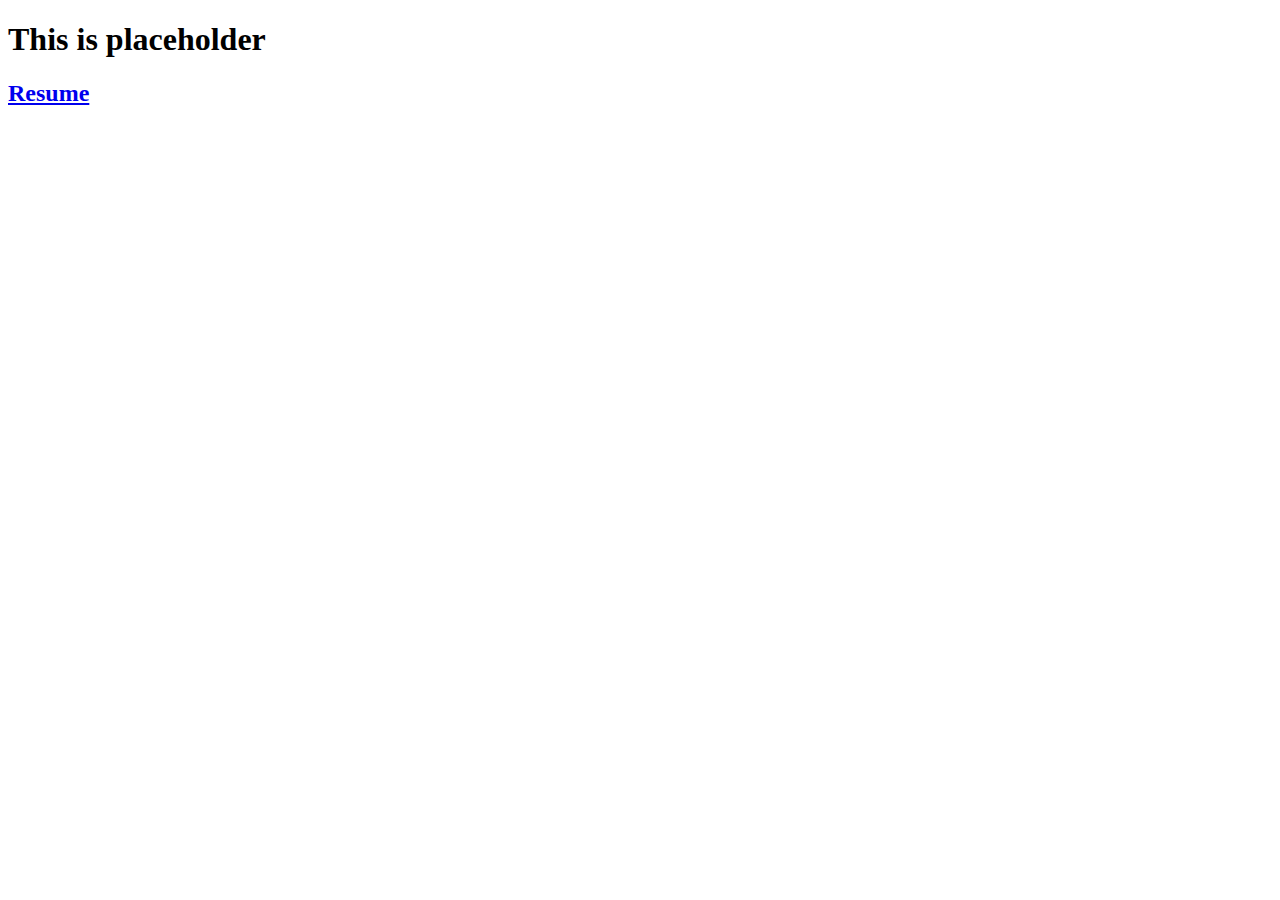
<file: index.html>
<!DOCTYPE html>
<html lang="en">
<head>
  <meta charset="UTF-8">
  <title>My Portfolio</title>
</head>
<body>
  <h1>This is placeholder</h1>
  <h2><a href="./html/resume.html">Resume</h2>
</body>
</html>
</file>
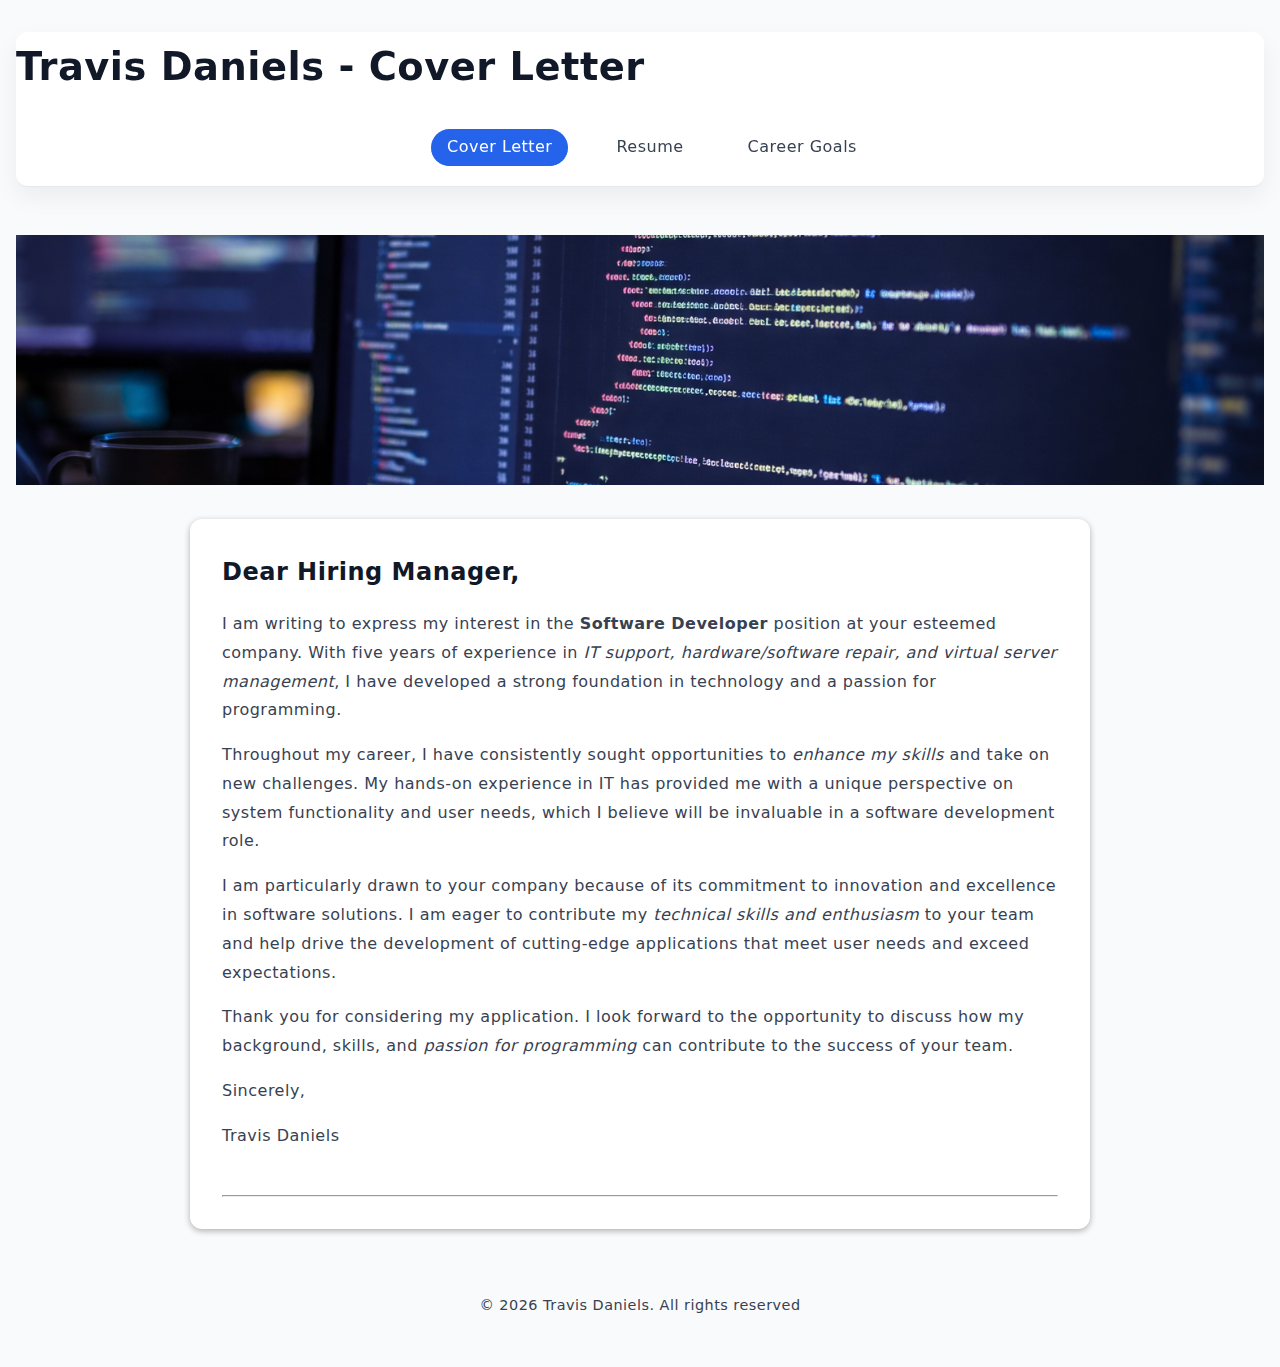
<file: html/cover-letter.html>
<!DOCTYPE html>
<html lang="en">
<head>
    <meta charset="UTF-8">
    <meta name="viewport" content="width=device-width, initial-scale=1.0">
    <title>Travis Daniels - Cover Letter</title>
    <link rel="stylesheet" href="../css/style.css">
        <style>
        .banner-image {
            width: 100%;
            height: 250px;
            object-fit: cover;
            border-radius: 0;
            margin-bottom: 1.5rem;
        }
    </style>
</head>

<body>

    <header>
        <h1>Travis Daniels - Cover Letter</h1>
        <nav>
            <ul class="nav-menu">
                <li><a href="cover-letter.html" class="active">Cover Letter</a></li>
                <li><a href="resume.html">Resume</a></li>
                <li><a href="career-goals.html">Career Goals</a></li> 
            </ul>
        </nav>
    </header>

<!-- Full width banner -->
<img src="../images/coding-image.png" alt="Computer screen with code" class="banner-image">

<main>

    <section>
        <h2>Dear Hiring Manager,</h2>
        <p>I am writing to express my interest in the <strong>Software Developer</strong> position at your esteemed company. With five years of experience in <em>IT support, hardware/software repair, and virtual server management</em>, I have developed a strong foundation in technology and a passion for programming.</p>
        <p>Throughout my career, I have consistently sought opportunities to <em>enhance my skills</em> and take on new challenges. My hands-on experience in IT has provided me with a unique perspective on system functionality and user needs, which I believe will be invaluable in a software development role.</p>
        <p>I am particularly drawn to your company because of its commitment to innovation and excellence in software solutions. I am eager to contribute my <em>technical skills and enthusiasm</em> to your team and help drive the development of cutting-edge applications that meet user needs and exceed expectations.</p>
        <p>Thank you for considering my application. I look forward to the opportunity to discuss how my background, skills, and <em>passion for programming</em> can contribute to the success of your team.</p>
        <p>Sincerely,</p>
        <p>Travis Daniels</p>
        <br>
        <hr>
    </section>

</main>

<footer>
    <p>&copy; 2026 Travis Daniels. All rights reserved</p>
</footer>
</body>
</html>
</file>
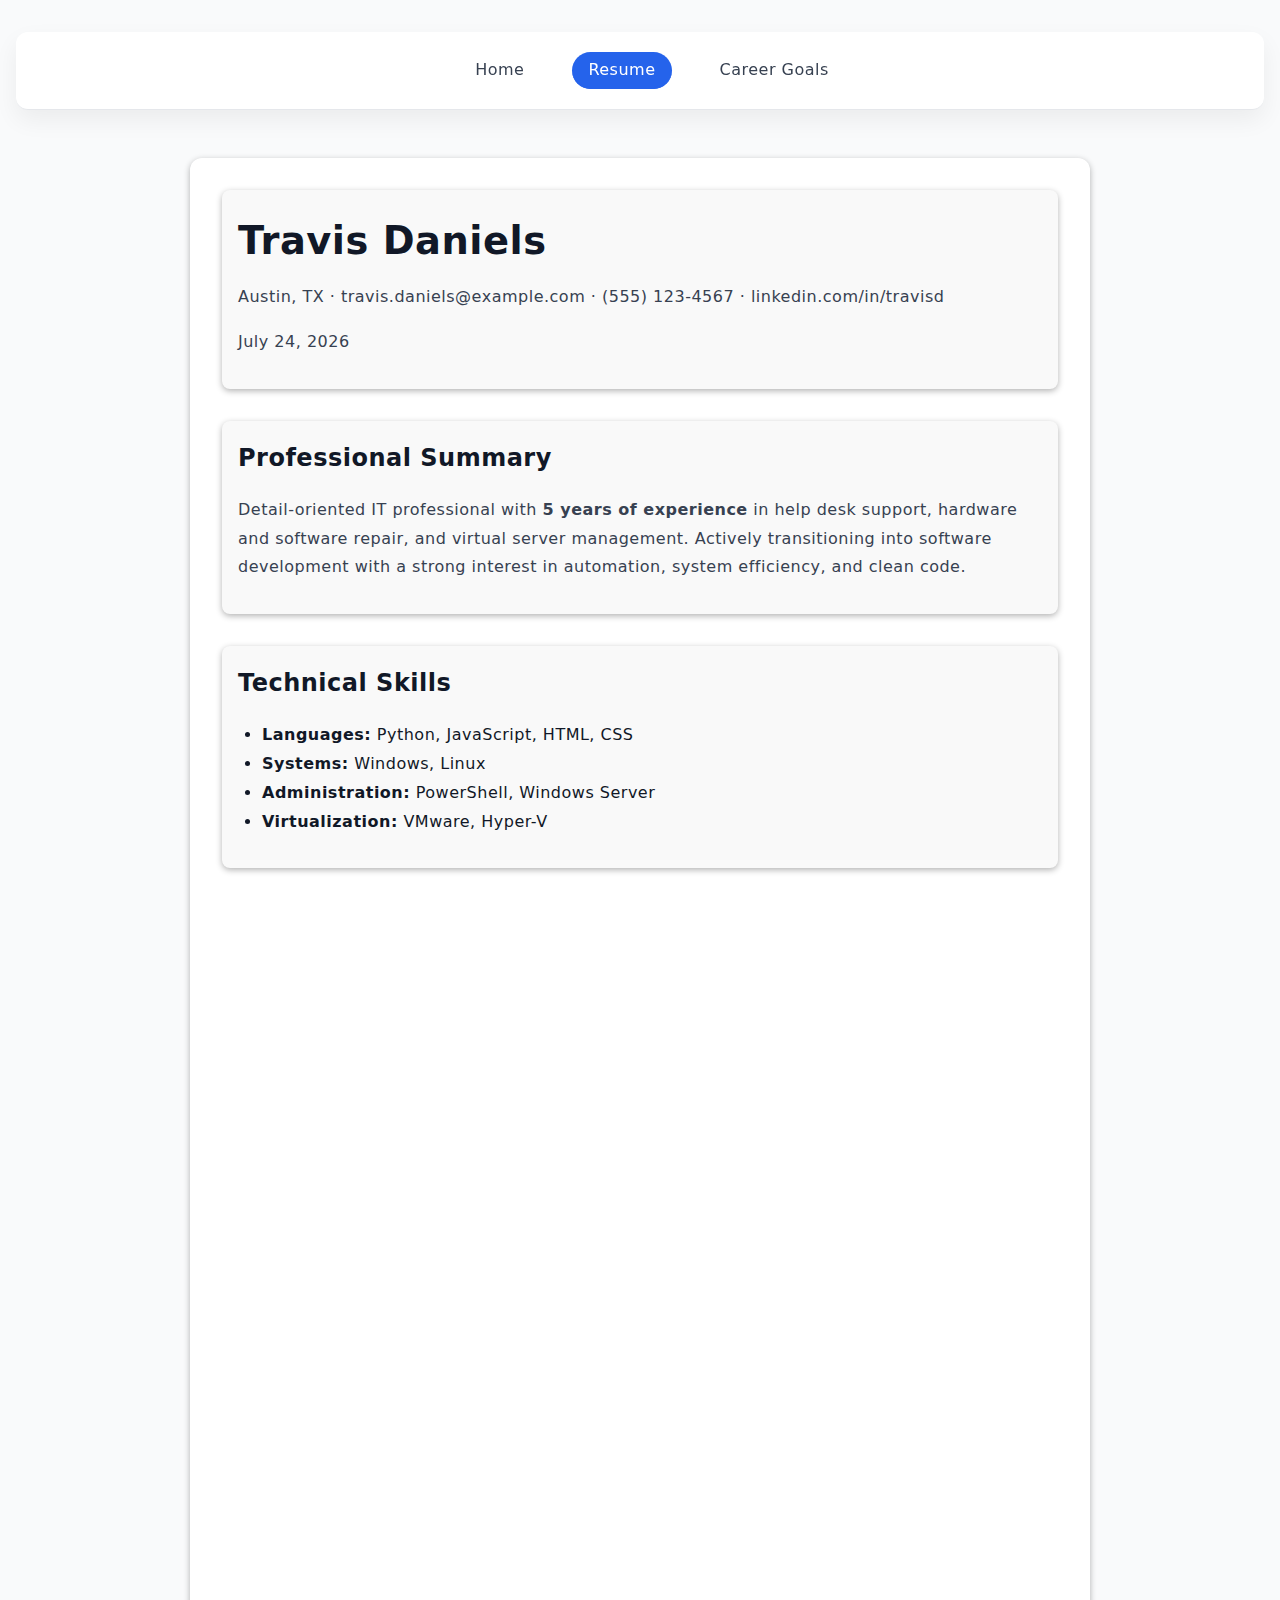
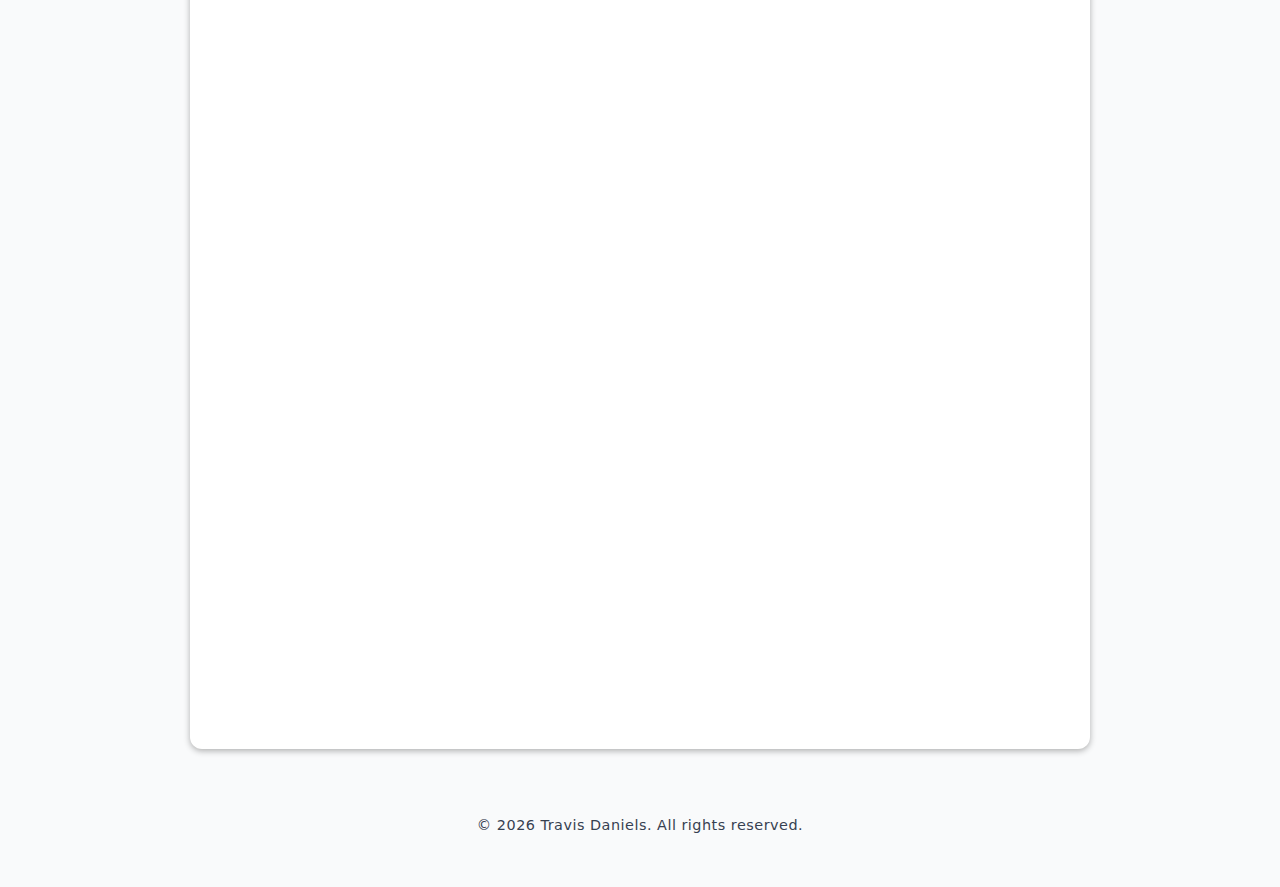
<file: html/resume.html>
<!DOCTYPE html>
<html lang="en">
<head>
    <meta charset="UTF-8">
    <meta name="viewport" content="width=device-width, initial-scale=1.0">
    <title>Travis Daniels | Resume</title>
    <link rel="stylesheet" href="../css/style.css">
    <script>
        window.onload = function () {
            const dateElement = document.getElementById('current-date');
            const options = { year: 'numeric', month: 'long', day: 'numeric' };
            dateElement.textContent = new Date().toLocaleDateString(undefined, options);
        };
    </script>
</head>

<body>

<header>
    <nav>
        <ul class="nav-menu">
            <li><a href="cover-letter.html">Home</a></li>
            <li><a href="resume.html" class="active">Resume</a></li>
            <li><a href="career-goals.html">Career Goals</a></li>
        </ul>
    </nav>
</header>

<main>
<section>
    <!-- Resume Header -->
    <section class="animate">
        <h1>Travis Daniels</h1>
        <p>
            Austin, TX · travis.daniels@example.com · (555) 123-4567 ·
            linkedin.com/in/travisd
        </p>
        <p id="current-date"></p>
    </section>

    <!-- Summary -->
    <section class="animate">
        <h2>Professional Summary</h2>
        <p>
            Detail-oriented IT professional with <strong>5 years of experience</strong>
            in help desk support, hardware and software repair, and virtual server
            management. Actively transitioning into software development with a
            strong interest in automation, system efficiency, and clean code.
        </p>
    </section>

    <!-- Skills -->
    <section class="animate">
        <h2>Technical Skills</h2>
        <ul>
            <li><strong>Languages:</strong> Python, JavaScript, HTML, CSS</li>
            <li><strong>Systems:</strong> Windows, Linux</li>
            <li><strong>Administration:</strong> PowerShell, Windows Server</li>
            <li><strong>Virtualization:</strong> VMware, Hyper-V</li>
        </ul>
    </section>

    <!-- Experience -->
    <section class="animate">
        <h2>Professional Experience</h2>

        <article>
            <h3>Systems Administrator — Tech Solutions Inc.</h3>
            <span>2024 – Present</span>
            <ul>
                <li>Monitored and maintained system performance and availability.</li>
                <li>Managed virtual servers using VMware and Hyper-V.</li>
                <li>Developed automation scripts that improved operational efficiency by 30%.</li>
            </ul>
        </article>

        <article>
            <h3>Computer Repair Agent — IT Services Co.</h3>
            <span>2022 – 2024</span>
            <ul>
                <li>Provided technical support to 200+ end users.</li>
                <li>Diagnosed and repaired desktops, laptops, and peripherals.</li>
                <li>Tracked inventory and maintained maintenance documentation.</li>
            </ul>
        </article>

        <article>
            <h3>Help Desk Technician — IT Services Co.</h3>
            <span>2021 – 2022</span>
            <ul>
                <li>Troubleshot hardware and software issues across multiple environments.</li>
                <li>Documented incidents and resolutions for knowledge base use.</li>
                <li>Educated users on best practices and system usage.</li>
            </ul>
        </article>
    </section>

    <!-- Education -->
    <section class="animate">
        <h2>Education</h2>

        <article>
            <p><strong>Bachelor of Information Technology</strong> — Code Academy</p>
            <span>Graduated 2024</span>
        </article>

        <article>
            <p><strong>Associate Degree, Criminal Justice</strong> — City College</p>
            <span>Graduated 2021</span>
        </article>
    </section>

    <!-- Certifications -->
    <section class="animate">
        <h2>Certifications</h2>
        <table>
            <caption>Professional Certifications</caption>
            <thead>
                <tr>
                    <th>Certification</th>
                    <th>Organization</th>
                    <th>Issued</th>
                    <th>Expires</th>
                </tr>
            </thead>
            <tbody>
                <tr>
                    <td>CompTIA A+</td>
                    <td>CompTIA</td>
                    <td>2023</td>
                    <td>2026</td>
                </tr>
                <tr>
                    <td>Microsoft Azure Fundamentals</td>
                    <td>Microsoft</td>
                    <td>2023</td>
                    <td>2026</td>
                </tr>
                <tr>
                    <td>VMware VCP-DCV</td>
                    <td>VMware</td>
                    <td>2024</td>
                    <td>2027</td>
                </tr>
                <tr>
                    <td>ITIL Foundation</td>
                    <td>AXELOS</td>
                    <td>2025</td>
                    <td>2028</td>
                </tr>
                <tr>
                    <td>CompTIA Security+</td>
                    <td>CompTIA</td>
                    <td>2025</td>
                    <td>2028</td>
                </tr>
            </tbody>
        </table>
    </section>
    
</section>
</main>

<footer>
    <p>&copy; 2026 Travis Daniels. All rights reserved.</p>
</footer>


<script>
  const sections = document.querySelectorAll('section.animate');

  const observer = new IntersectionObserver(entries => {
    entries.forEach(entry => {
      if (entry.isIntersecting) {
        entry.target.classList.add('visible');
      }
    });
  }, { threshold: 0.1 });

  sections.forEach(section => observer.observe(section));
</script>
</body>
</html>
</file>
<file: css/style.css>
/* =========================
   Modern Color Palette
   ========================= */
:root {
    --bg-main: #f9fafb;
    --bg-card: #ffffff;
    --bg-header: #ffffff;

    --accent-primary: #2563eb;
    --accent-hover: #1d4ed8;

    --text-main: #111827;
    --text-secondary: #374151;
    --text-muted: #6b7280;

    --border-color: #e5e7eb;
    --shadow-soft: 0 10px 25px rgba(0,0,0,0.06);
}

/* Reset */
* {
    box-sizing: border-box;
    margin: 0;
    padding: 0;
}

/* Body */
body {
    background-color: var(--bg-main);
    color: var(--text-main);
    font-family: Inter, "Segoe UI", system-ui, -apple-system, sans-serif;
    font-size: 16px;
    line-height: 1.8;
    letter-spacing: 0.5px;
    padding: 2rem 1rem;
}

/* Typography */
h1 {
    font-size: 2.4rem;
    font-weight: 700;
    margin-bottom: 0.5rem;
}

h2 {
    font-size: 1.5rem;
    font-weight: 600;
    margin-bottom: 1rem;
}

h3 {
    font-size: 1.1rem;
    font-weight: 600;
    margin-bottom: 0.25rem;
}

p {
    color: var(--text-secondary);
    margin-bottom: 1rem;
}

span {
    color: var(--text-muted);
}

/* Header / Nav */
header {
    position: sticky;
    top: 0;
    z-index: 1000;
    background-color: var(--bg-header);
    border-bottom: 1px solid var(--border-color);
    margin-bottom: 3rem;
    border-radius: 12px;
    box-shadow: var(--shadow-soft);
    
}

nav ul {
    display: flex;
    justify-content: center;
    gap: 2rem;
    list-style: none;
    padding: .5rem;
    padding-top: 1.5rem;
}

nav a {
    text-decoration: none;
    color: var(--text-secondary);
    font-weight: 500;
    padding-bottom: 0.25rem;

}

nav a:hover,
nav a.active {
    color: var(--accent-primary);
    border-bottom: 2px solid var(--accent-primary);
}

nav ul.nav-menu li a {
    padding: 0.5rem 1rem;
    border-radius: 9999px;          /* pill shape */
    background-color: var(--accent-muted);
    transition: all 0.3s;
}

nav ul.nav-menu li a:hover,
nav ul.nav-menu li a.active {
    background-color: var(--accent-primary);
    color: #fff;
    transform: translateY(-2px);
}



/* Main Layout */
main {
    max-width: 900px;
    margin: auto;
}

/* Sections as cards */
section {
    background-color: var(--bg-card);
    padding: 2rem;
    border-radius: 12px;
    margin-bottom: 2rem;
    box-shadow: var(--shadow-soft);
}

article {
    margin-top: 1rem;
}

/* Lists */
ul, ol {
    margin-left: 1.5rem;
    margin-bottom: 1rem;
}

/* Section background and padding */
section.animate {
    background-color: var(--section-bg, #f9f9f9);
    padding: 1rem;
    border-radius: 0.5rem;
    overflow-x: auto; /* Allow horizontal scroll if table is too wide */
}

/* Tables */
table {
    width: 100%;
    border-collapse: collapse;
    margin-bottom: 1.5rem;
    min-width: 300px; /* Prevent collapsing too small */
}

/* Table captions */
caption {
    text-align: left;
    font-weight: 600;
    margin-bottom: 0.5rem;
}

/* Table cells */
th, td {
    padding: 0.75rem;
    border-bottom: 1px solid var(--border-color, #ddd);
    text-align: left;
}

/* Table header */
th {
    font-weight: 600;
    background-color: var(--header-bg, #eee);
}

/* Responsive: stack cells on small screens */
@media (max-width: 600px) {
    table, thead, tbody, th, td, tr {
        display: block;
    }

    thead {
        display: none; /* Hide header on small screens */
    }

    tr {
        margin-bottom: 1rem;
        border: 1px solid var(--border-color, #ddd);
        border-radius: 0.5rem;
        padding: 0.5rem;
    }

    td {
        display: flex;
        justify-content: space-between;
        padding: 0.5rem;
        border: none;
        border-bottom: 1px solid var(--border-color, #ddd);
    }

    td::before {
        content: attr(data-label);
        font-weight: 600;
        flex-basis: 40%;
        text-align: left;
    }
}


/* Media */
img {
    max-width: 100%;
    border-radius: 10px;
    margin-bottom: 1rem;
}

/* Forms */
label {
    font-weight: 500;
    margin-top: 1rem;
    display: block;
}

input, textarea, select {
    width: 100%;
    padding: 0.6rem 0.75rem;
    margin-top: 0.25rem;
    border-radius: 8px;
    border: 1px solid var(--border-color);
    font-family: inherit;
}

button {
    background-color: var(--accent-primary);
    color: #fff;                  /* White text is cleaner than black */
    border: none;
    padding: 0.6rem 1.25rem;
    border-radius: 6px;
    cursor: pointer;
    font-weight: 600;
    margin-top: 20px;
    transition: background 0.3s, transform 0.2s, box-shadow 0.2s;
}

button:hover {
    background-color: var(--accent-hover);
    transform: translateY(-2px);
    box-shadow: 0 4px 8px rgba(0,0,0,0.2);
}

/* Container for the radio group */
.inline-radio {
    display: flex;
    gap: 1.5rem;           /* horizontal spacing between options */
    flex-wrap: wrap;        /* wrap to next line if screen is narrow */
    margin-top: 0.5rem;
}

 .inline-radio label:hover {
    color: var(--accent-hover);
}


/* Each radio option */
.radio-option,
.inline-radio label {
    display: flex;
    align-items: center;    /* vertically centers the circle with text */
    gap: 0.4rem;            /* space between circle and text */
    margin-top: 0px; 
    cursor: pointer;
    font-size: 0.95rem;
    color: var(--text-main);
}

/* Remove default spacing/margin from the input */
.radio-option input[type="radio"],
.inline-radio input[type="radio"] {
    margin: 0;
    vertical-align: middle;
}

/* Optional: change circle color on hover/focus */
.radio-option input[type="radio"]:focus + span {
    outline: 2px solid var(--accent-primary);
    outline-offset: 2px;
}


.inline-label {
    font-weight: 500;
    display: block;
    color: var(--text-main);
}


/* Footer */
footer {
    text-align: center;
    color: var(--text-muted);
    font-size: 0.9rem;
    margin-top: 4rem;
}

/* Animations for sections */
section {
  opacity: 1;
  transform: none;
  transition: opacity 0.6s ease, transform 0.6s ease;
  box-shadow: 0 2px 6px rgba(0,0,0,0.3);
}

section.animate {
  opacity: 0;
  transform: translateY(20px);
}

section.animate.visible {
  opacity: 1;
  transform: translateY(0);
}

/* Make videos responsive and contained within the section */
section video {
    max-width: 100%;       /* Never exceed the section width */
    height: auto;          /* Maintain aspect ratio */
    display: block;        /* Remove inline spacing issues */
    margin: 0 auto 1rem;   /* Center and add space below */
    border-radius: 6px;    /* Optional: match other media */
    box-shadow: 0 2px 6px rgba(0,0,0,0.3); /* optional subtle styling */
}

/* Keyboard focus outlines for accessibility */
a:focus,
button:focus,
input:focus,
select:focus,
textarea:focus {
    outline: none; /* remove default ugly outline */
    box-shadow: 0 0 0 3px var(--accent-primary);
    border-radius: 4px;  /* match your button/input rounding */
    transition: box-shadow 0.2s ease-in-out;
}
</file>
